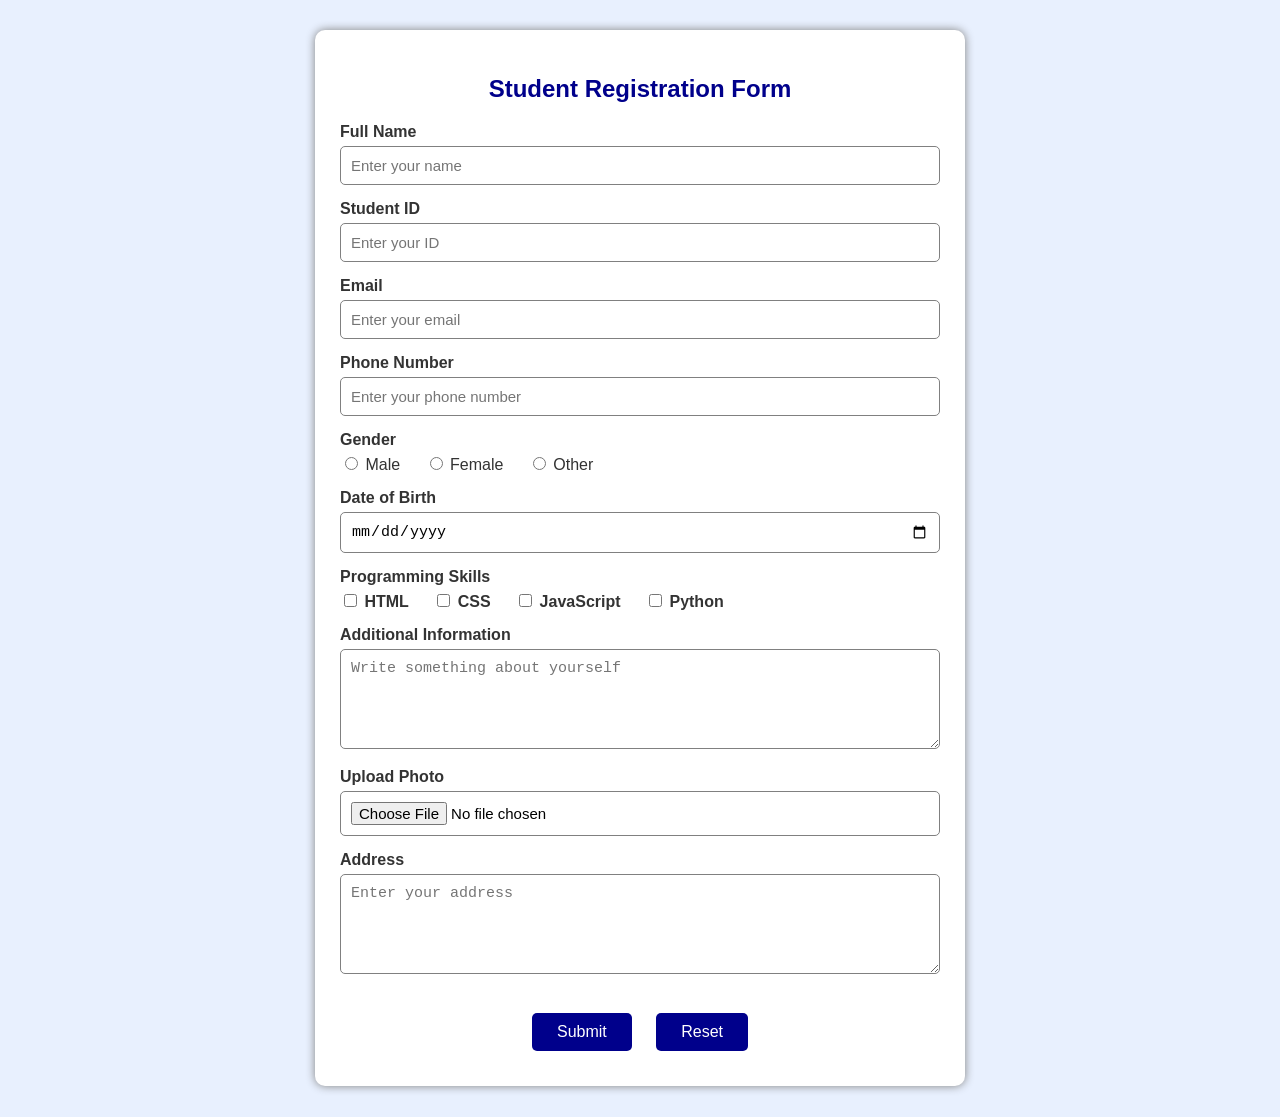
<file: index.html>
<!DOCTYPE html>
<html>
<head>
    <title>Student Registration Form</title>
    <link rel="stylesheet" href="style.css">
</head>

<body>

<div class="container">

<h2>Student Registration Form</h2>

<form>

<label for="name">Full Name</label>
<input type="text" id="name" name="name" placeholder="Enter your name">

<label for="id">Student ID</label>
<input type="text" id="id" name="id" placeholder="Enter your ID">

<label for="email">Email</label>
<input type="email" id="email" name="email" placeholder="Enter your email">

<label for="phone">Phone Number</label>
<input type="number" id="phone" name="phone" placeholder="Enter your phone number">

<label>Gender</label>

<div class="gender">
<input type="radio" id="male" name="gender">
<label for="male">Male</label>

<input type="radio" id="female" name="gender">
<label for="female">Female</label>

<input type="radio" id="other" name="gender">
<label for="other">Other</label>
</div>

<label for="dob">Date of Birth</label>
<input type="date" id="dob" name="dob">

<label>Programming Skills</label>

<div class="skills">

<input type="checkbox" id="html">
<label for="html">HTML</label>

<input type="checkbox" id="css">
<label for="css">CSS</label>

<input type="checkbox" id="javascript">
<label for="javascript">JavaScript</label>

<input type="checkbox" id="python">
<label for="python">Python</label>

</div>

<label for="info">Additional Information</label>
<textarea id="info" rows="5" placeholder="Write something about yourself"></textarea>

<label for="photo">Upload Photo</label>
<input type="file" id="photo">

<label for="address">Address</label>
<textarea id="address" rows="4" placeholder="Enter your address"></textarea>

<div class="button-group">

<input type="submit" value="Submit">

<input type="reset" value="Reset">

</div>

</form>

</div>

</body>
</html>
</file>
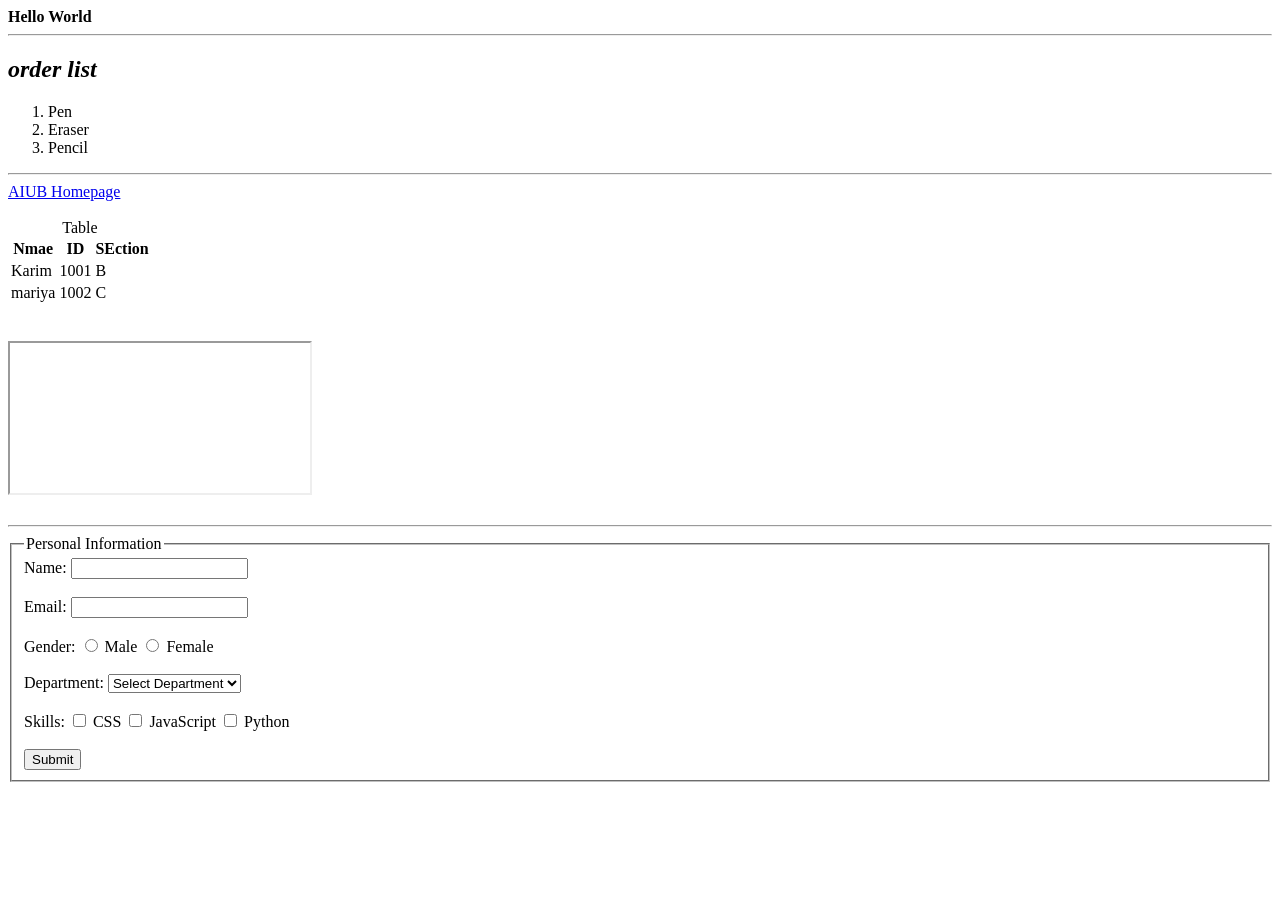
<file: [23-54184-3][web_tech][sec X].html>
<!DOCTYPE html>
<html lang="en">
<head>
    <meta charset="UTF-8">
    <meta name="viewport" content="width=device-width, initial-scale=1.0">
    <title>Document</title>
</head>
<body>
    <b>Hello World</b>
<hr/>
<h2> <i> order list</i> </h2>
<ol>
    <li>Pen</li>
    <li>Eraser</li>
    <li>Pencil</li>
</ol>
<hr/>
<a href="https://www.aiub.edu/">AIUB Homepage</a><br><br>
    <table>
        <caption>Table</caption>
            <tr>
                <th>Nmae </th>
                <th>ID </th>
                <th>SEction </th>
            </tr>
            <tr>
                <td>Karim</td>
                <td>1001</td>
                <td>B</td>
            </tr>
            <tr>
                <td>mariya</td>
                <td>1002</td>
                <td>C</td>
            </tr>
        
    </table><br><br>
    <iframe src="https://www.wikipedia.org/">wiki</iframe><br><br><hr/>
    
    <form action="#" method="post">
        <fieldset>
         <legend>Personal Information</legend>
        <label for="fname">Name:</label>
        <input type="text" id="fname" name="fname" required>

        <br><br>

        <label for="email">Email:</label>
        <input type="email" id="email" name="email" required>

        <br><br>

        <label>Gender:</label>

        <input type="radio" id="male" name="gender" value="Male" required>
        <label for="male">Male</label>

        <input type="radio" id="female" name="gender" value="Female" required>
        <label for="female">Female</label>

        <br><br>
        <label for="department">Department:</label>
        <select id="department" name="department" required>
            <option value="">Select Department</option>
            <option value="CSE">CSE</option>
            <option value="EEE">EEE</option>
            <option value="Pharmacy">Pharmacy</option>
        </select>

        <br><br>

        <label>Skills:</label>

        <input type="checkbox" id="css" name="skills" value="CSS">
        <label for="css">CSS</label>

        <input type="checkbox" id="javascript" name="skills" value="JavaScript">
        <label for="javascript">JavaScript</label>

        <input type="checkbox" id="python" name="skills" value="Python">
        <label for="python">Python</label>

        <br><br>

        <input type="submit" value="Submit">
        </fieldset>

    </form>


</body>
</html>
</file>
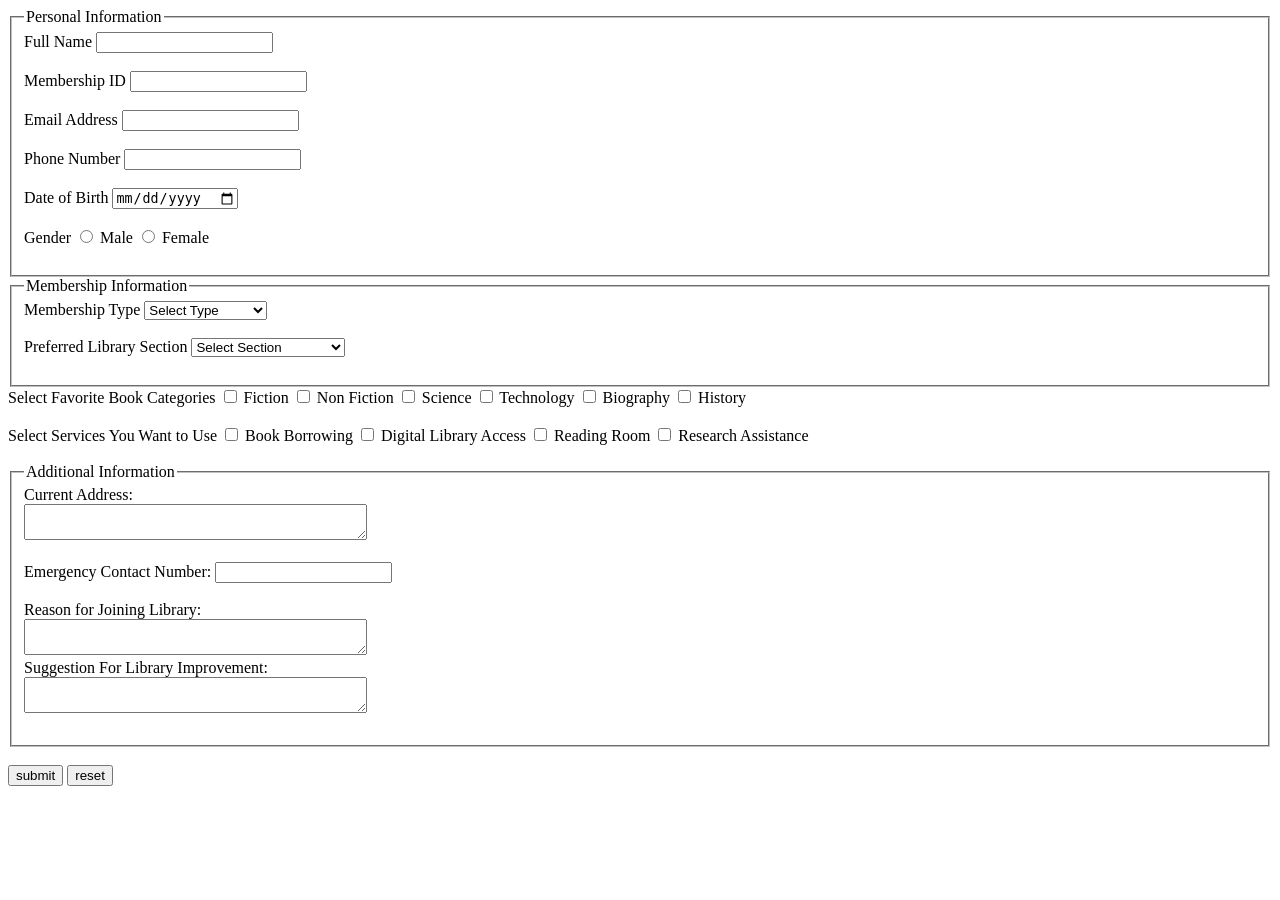
<file: library_membership.html>
<!DOCTYPE html>
<html lang="en">
<head>
    <meta charset="UTF-8">
    <meta name="viewport" content="width=device-width, initial-scale=1.0">
    <title>Document</title>
</head>
<body>
    <form action="#" method="post">
        <fieldset>
         <legend>Personal Information</legend>
        <label for="fname">Full Name</label>
        <input type="text" id="fname" name="fname" required>
       <br><br>

       <label for="membership">Membership ID</label>
        <input type="number" id="membership" name="membership" required><br><br>
        
        <label for="email">Email Address</label>
        <input type="email" id="email" name="email" required>
      <br><br>
       
      <label for="pno">Phone Number</label>
        <input type="number" id="pno" name="pno" required><br><br>
   <label for="dob">Date of Birth</label>
        <input type="date" id="dob" name="dob" required><br><br>

        <label>Gender</label>

        <input type="radio" id="male" name="gender" value="Male" required>
        <label for="male">Male</label>

        <input type="radio" id="female" name="gender" value="Female" required>
        <label for="female">Female</label>

        <br><br>
        </fieldset>
        
        
        <fieldset>
         <legend>Membership Information</legend>
        <label for="mtype">Membership Type</label>
        <select id="mtype" name="mtype" required>
            <option value="">Select Type</option>
            <option value="Student">Student</option>
            <option value="Faculty">Faculty</option>
            <option value="Researcher">Researcher

            </option>
            <option value="General Member">General Member</option>
        </select>

        <br><br>

        <label for="mtype">Preferred Library Section</label>
        <select id="Lsection" name="Lsection" required>
            <option value="">Select Section</option>
            <option value="Science & Technology">Science & Technology
</option>
            <option value="Literature">Literature</option>
            <option value="Business Studies">Business Studies

            </option>
            <option value="History">History</option>
            <option value="Arts & Culture">Arts & Culture</option>
        </select>

        <br><br>
        </fieldset>

        <label>Select Favorite Book Categories</label>

        <input type="checkbox" id="fic" name="bcat" value=" nfic">
        <label for="nfic"> Fiction</label>

        <input type="checkbox" id="nfic" name="bcat" value="nfic">
        <label for="nfic"> Non Fiction</label>

        <input type="checkbox" id="science" name="bcat" value="Science">
        <label for="science">Science</label>

        <input type="checkbox" id="technology" name="bcat" value="Technology">
        <label for="technology">Technology</label>

        <input type="checkbox" id="Biography" name="bcat" value="Biography">
        <label for="biography">Biography</label>

        <input type="checkbox" id="history" name="bcat" value="History">
        <label for="history">History</label>

        <br><br>

        <label>Select Services You Want to Use</label>

<input type="checkbox" id="bookborrowing
" name="services" value="Book Borrowing
">
        <label for="Book Borrowing">Book Borrowing
</label>

<input type="checkbox" id="digital library access" name="services" value="Digital Library Access">
        <label for="digital library access">Digital Library Access</label>

        <input type="checkbox" id="reading room" name="services" value="Reading Room">
        <label for="reading room">Reading Room</label>

        <input type="checkbox" id="research assistance" name="services" value="Research Assistance">
        <label for="research assistance">Research Assistance</label>
        <br> <br>

        <fieldset>
            <legend>Additional Information</legend>
           Current Address:
           <br/>
            <textarea id="addrress" name="addrress" row="4" cols="40"></textarea>
            <br/><br>
            <label for="phone">Emergency Contact Number:</label>
            <input type="text" name="phone" id="phone" required>
            <br/><br>
            Reason for Joining Library:
           <br/>
            <textarea id="reason" name="reason" row="4" cols="40"></textarea>
            <br/>
            Suggestion For  Library Improvement:
           <br/>
            <textarea id="suggestion" name="suggestion" row="4" cols="40"></textarea>
            <br/><br/>
 
 
        </fieldset>
        <br/>
        <input type="submit" value="submit">
        <input type="reset" value="reset">
 
       </form>
</body>
</html>
</file>
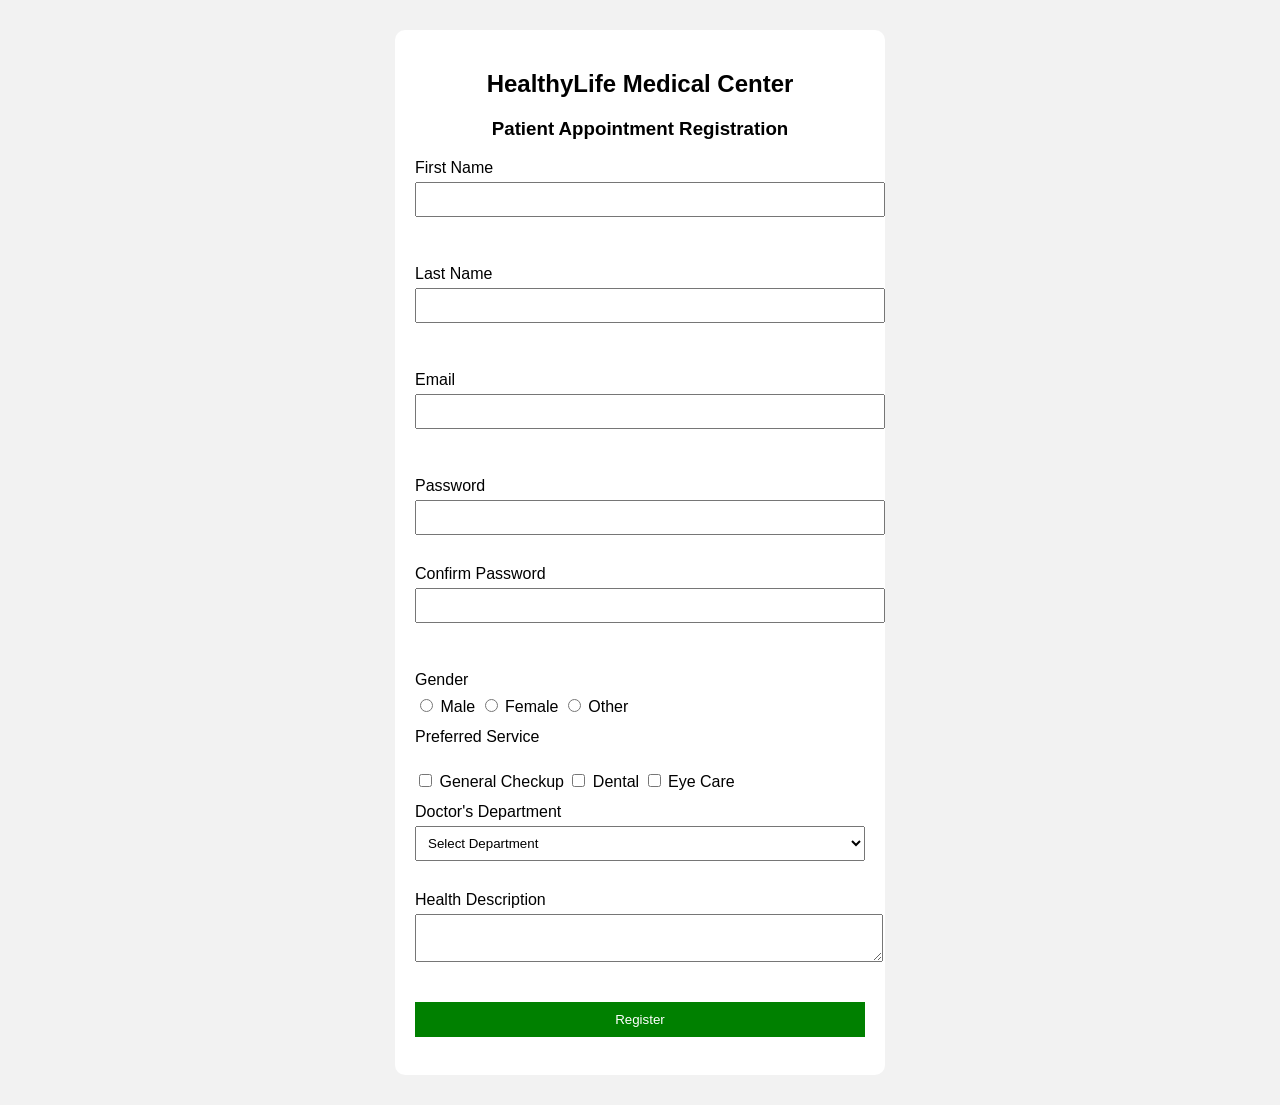
<file: PAReg.html>
<!DOCTYPE html>
<html>
<head>
    <title>Patient Appointment Registration</title>
    <link rel="stylesheet" href="P_A_Reg.css">
</head>
<body>

<div class="container">
    <h2>HealthyLife Medical Center</h2>
    <h3>Patient Appointment Registration</h3>

    <form id="appointmentForm">

        <label>First Name</label>
        <input type="text" id="firstName">
        <span class="error" id="firstNameError"></span><br><br>

        <label>Last Name</label>
        <input type="text" id="lastName">
        <span class="error" id="lastNameError"></span><br><br>

        <label>Email</label>
        <input type="email" id="email">
        <span class="error" id="emailError"></span><br><br>

        <label>Password</label>
        <input type="password" id="password"><br><br>

        <label>Confirm Password</label>
        <input type="password" id="confirmPassword">
        <span class="error" id="passwordError"></span><br><br>

        <label>Gender</label>
        <input type="radio" name="gender" value="Male"> Male
        <input type="radio" name="gender" value="Female"> Female
        <input type="radio" name="gender" value="Other"> Other
        <br>
        <span class="error" id="genderError"></span>

        <label>Preferred Service</label><br>
        <input type="checkbox" name="service" value="General Checkup"> General Checkup
        <input type="checkbox" name="service" value="Dental"> Dental
        <input type="checkbox" name="service" value="Eye Care"> Eye Care
        <br>
        <span class="error" id="serviceError"></span>

        <label>Doctor's Department</label>
        <select id="department">
            <option value="">Select Department</option>
            <option>Cardiology</option>
            <option>Neurology</option>
            <option>Orthopedics</option>
            <option>Pediatrics</option><br>
        </select>
        <span class="error" id="departmentError"></span><br><br>

        <label>Health Description</label>
        <textarea id="description"></textarea>
        <span class="error" id="descriptionError"></span>

        <br><br>
        <button type="submit">Register</button>

    </form>

    <h3 id="successMessage"></h3>

</div>

<script src="Pa_Ap_Reg.js"></script>

</body>
</html>
</file>
<file: style.css>
body
{
    font-family: Arial, sans-serif;
    background-color: #e8f0fe;
    margin: 0;
    padding: 30px;
}

.container
{
    width: 600px;
    margin: auto;
    background-color: white;
    padding: 25px;
    border-radius: 10px;
    box-shadow: 0px 0px 10px gray;
}

h2
{
    text-align: center;
    color: darkblue;
    margin-bottom: 20px;
}

label
{
    display: block;
    margin-top: 15px;
    margin-bottom: 5px;
    font-weight: bold;
    color: #333333;
}

input[type="text"],
input[type="email"],
input[type="number"],
input[type="date"],
input[type="file"],
textarea
{
    width: 100%;
    padding: 10px;
    border: 1px solid gray;
    border-radius: 5px;
    font-size: 15px;
    box-sizing: border-box;
}

textarea
{
    height: 100px;
}

.gender
{
    margin-top: 5px;
}

.gender label
{
    display: inline;
    margin-right: 20px;
    font-weight: normal;
}

.skills
{
    margin-top: 5px;
}

.skills label
{
    display: inline;
    margin-right: 20px;
    
}

.button-group
{
    text-align: center;
    margin-top: 25px;
}

input[type="submit"],
input[type="reset"]
{
    background-color: darkblue;
    color: white;
    padding: 10px 25px;
    border: none;
    border-radius: 5px;
    margin: 10px;
    font-size: 16px;
    cursor: pointer;
}

input[type="submit"]:hover,
input[type="reset"]:hover
{
    background-color: green;
}
</file>
<file: P_A_Reg.css>
body{
    font-family: Arial;
    background-color: #f2f2f2;
}

.container{
    width: 450px;
    margin: 30px auto;
    background: white;
    padding: 20px;
    border-radius: 10px;
}

h2,h3{
    text-align: center;
}

label{
    display: block;
    margin-top: 12px;
}

input,select,textarea{
    width: 100%;
    padding: 8px;
    margin-top: 5px;
}

input[type="radio"],
input[type="checkbox"]{
    width: auto;
    margin-top: 10px;
}

button{
    width: 100%;
    padding: 10px;
    background: green;
    color: white;
    border: none;
    cursor: pointer;
}

button:hover{
    background: darkgreen;
}

.error{
    color: red;
    font-size: 14px;
}

#successMessage{
    color: green;
    text-align: center;
}
</file>
